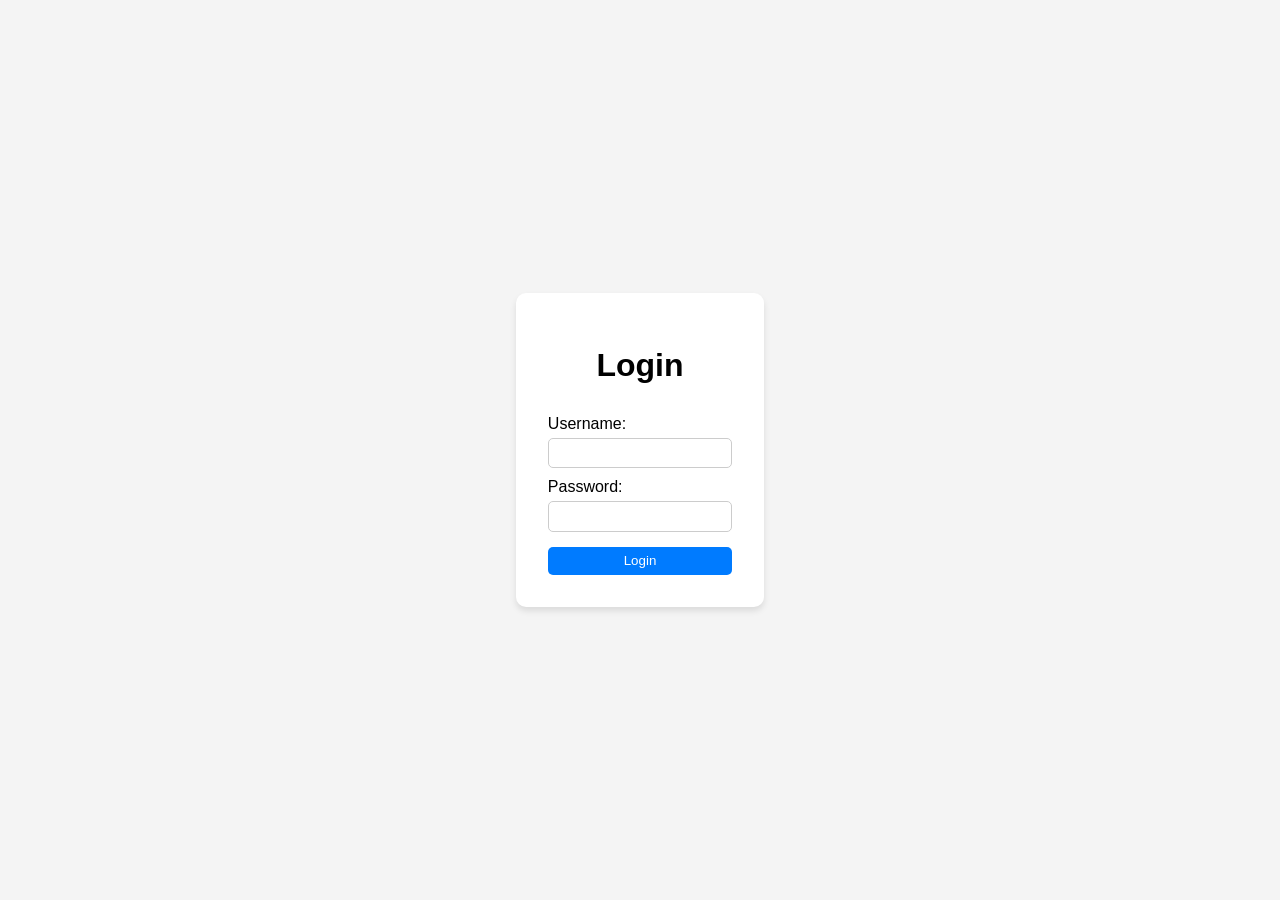
<file: public/index.html>
<!DOCTYPE html>
<html lang="en">
<head>
    <meta charset="UTF-8">
    <meta name="viewport" content="width=device-width, initial-scale=1.0">
    <title>Login</title>
    <link rel="stylesheet" href="styles.css">
</head>
<body>
    <div class="container">
        <h1>Login</h1>
        <form id="loginForm" method="POST" action="/login">
            <label for="username">Username:</label>
            <input type="text" id="username" name="username" required>
            
            <label for="password">Password:</label>
            <input type="password" id="password" name="password" required>
            
            <button type="submit">Login</button>
        </form>
    </div>
</body>
</html>
</file>
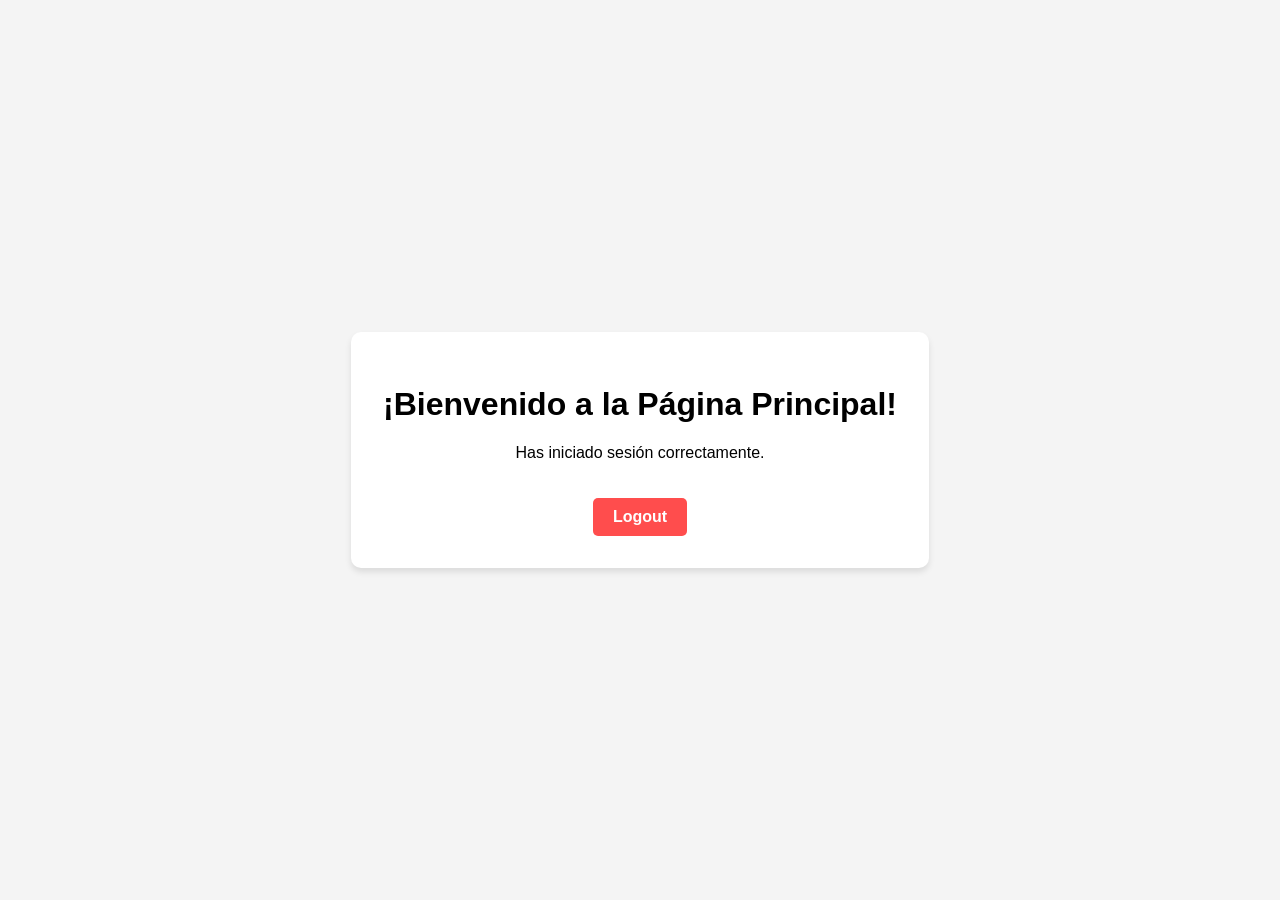
<file: public/main.html>
<!DOCTYPE html>
<html lang="en">
<head>
    <meta charset="UTF-8">
    <meta name="viewport" content="width=device-width, initial-scale=1.0">
    <title>Página Principal</title>
    <link rel="stylesheet" href="styles.css">
</head>
<body>
    <div class="container">
        <h1>¡Bienvenido a la Página Principal!</h1>
        <p>Has iniciado sesión correctamente.</p>
        <a href="/logout" class="logout-button">Logout</a>
    </div>

    <style>
        .logout-button {
            display: inline-block;
            margin-top: 20px;
            padding: 10px 20px;
            background-color: #ff4d4d;
            color: white;
            text-decoration: none;
            border-radius: 5px;
            font-weight: bold;
        }
        .logout-button:hover {
            background-color: #cc0000;
        }
    </style>
</body>
</html>
</file>
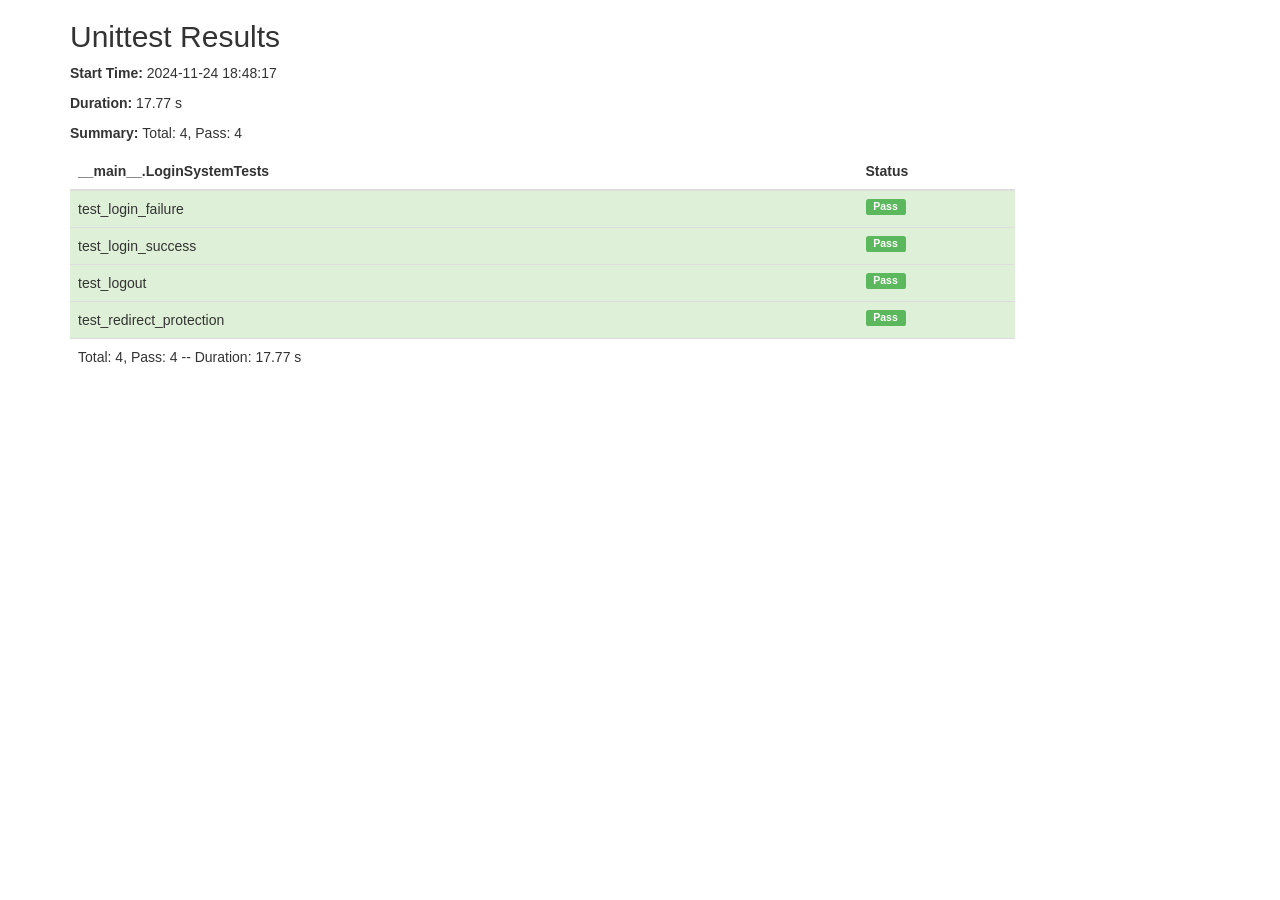
<file: reportes/Reporte_Tests_Login_2024-11-24_18-48-17.html>
<!DOCTYPE html>
<html>
<head>
    <title>Unittest Results</title>
    <meta charset="utf-8">
    <meta name="viewport" content="width=device-width, initial-scale=1.0">
    <link rel="stylesheet" href="https://maxcdn.bootstrapcdn.com/bootstrap/3.3.6/css/bootstrap.min.css" integrity="sha384-1q8mTJOASx8j1Au+a5WDVnPi2lkFfwwEAa8hDDdjZlpLegxhjVME1fgjWPGmkzs7" crossorigin="anonymous">
</head>
<body>
    <div class="container">
        <div class="row">
            <div class="col-xs-12">
                <h2 class="text-capitalize">Unittest Results</h2>
                <p class='attribute'><strong>Start Time: </strong>2024-11-24 18:48:17</p>
                <p class='attribute'><strong>Duration: </strong>17.77 s</p>
                <p class='attribute'><strong>Summary: </strong>Total: 4, Pass: 4</p>
            </div>
        </div>
        <div class="row">
            <div class="col-xs-12 col-sm-10 col-md-10">
                <table class='table table-hover table-responsive'>
                    <thead>
                        <tr>
                            <th>__main__.LoginSystemTests</th>
                            <th>Status</th>
                            <th></th>
                        </tr>
                    </thead>
                    <tbody>
                        <tr class='success'>
                            <td class="col-xs-10">test_login_failure</td>
                            <td class="col-xs-1">
                                <span class="label label-success" style="display:block;width:40px;">Pass</span>
                            </td>
                            <td class="col-xs-1">
                            </td>
                        </tr>
                        <tr class='success'>
                            <td class="col-xs-10">test_login_success</td>
                            <td class="col-xs-1">
                                <span class="label label-success" style="display:block;width:40px;">Pass</span>
                            </td>
                            <td class="col-xs-1">
                            </td>
                        </tr>
                        <tr class='success'>
                            <td class="col-xs-10">test_logout</td>
                            <td class="col-xs-1">
                                <span class="label label-success" style="display:block;width:40px;">Pass</span>
                            </td>
                            <td class="col-xs-1">
                            </td>
                        </tr>
                        <tr class='success'>
                            <td class="col-xs-10">test_redirect_protection</td>
                            <td class="col-xs-1">
                                <span class="label label-success" style="display:block;width:40px;">Pass</span>
                            </td>
                            <td class="col-xs-1">
                            </td>
                        </tr>
                        <tr>
                            <td colspan="3">
                                Total: 4, Pass: 4 -- Duration: 17.77 s
                            </td>
                        </tr>
                    </tbody>
                </table>
            </div>
        </div>
    </div>
    <script src="https://ajax.googleapis.com/ajax/libs/jquery/2.2.4/jquery.min.js"></script>
    <script type="text/javascript">
        $(document).ready(function(){
            $('td').on('click', '.btn', function(e){
                e.preventDefault();
                e.stopImmediatePropagation();
                var $this = $(this);
                var $nextRow = $this.closest('tr').next('tr');
                $nextRow.slideToggle("fast");
                $this.text(function(i, text){
                    if (text === 'View') {
                        return 'Hide';
                    } else {
                        return 'View';
                    };
                });
            });
        });
    </script>
</body>
</html
</file>
<file: public/styles.css>
body {
    font-family: Arial, sans-serif;
    display: flex;
    justify-content: center;
    align-items: center;
    height: 100vh;
    margin: 0;
    background-color: #f4f4f4;
}

.container {
    text-align: center;
    background: white;
    padding: 2em;
    border-radius: 10px;
    box-shadow: 0px 4px 6px rgba(0, 0, 0, 0.1);
}

form {
    display: flex;
    flex-direction: column;
}

label {
    margin-top: 10px;
    text-align: left;
}

input {
    padding: 0.5em;
    margin-top: 5px;
    border: 1px solid #ccc;
    border-radius: 5px;
}

button {
    margin-top: 15px;
    padding: 0.5em;
    background-color: #007bff;
    color: white;
    border: none;
    border-radius: 5px;
    cursor: pointer;
}

button:hover {
    background-color: #0056b3;
}
</file>
